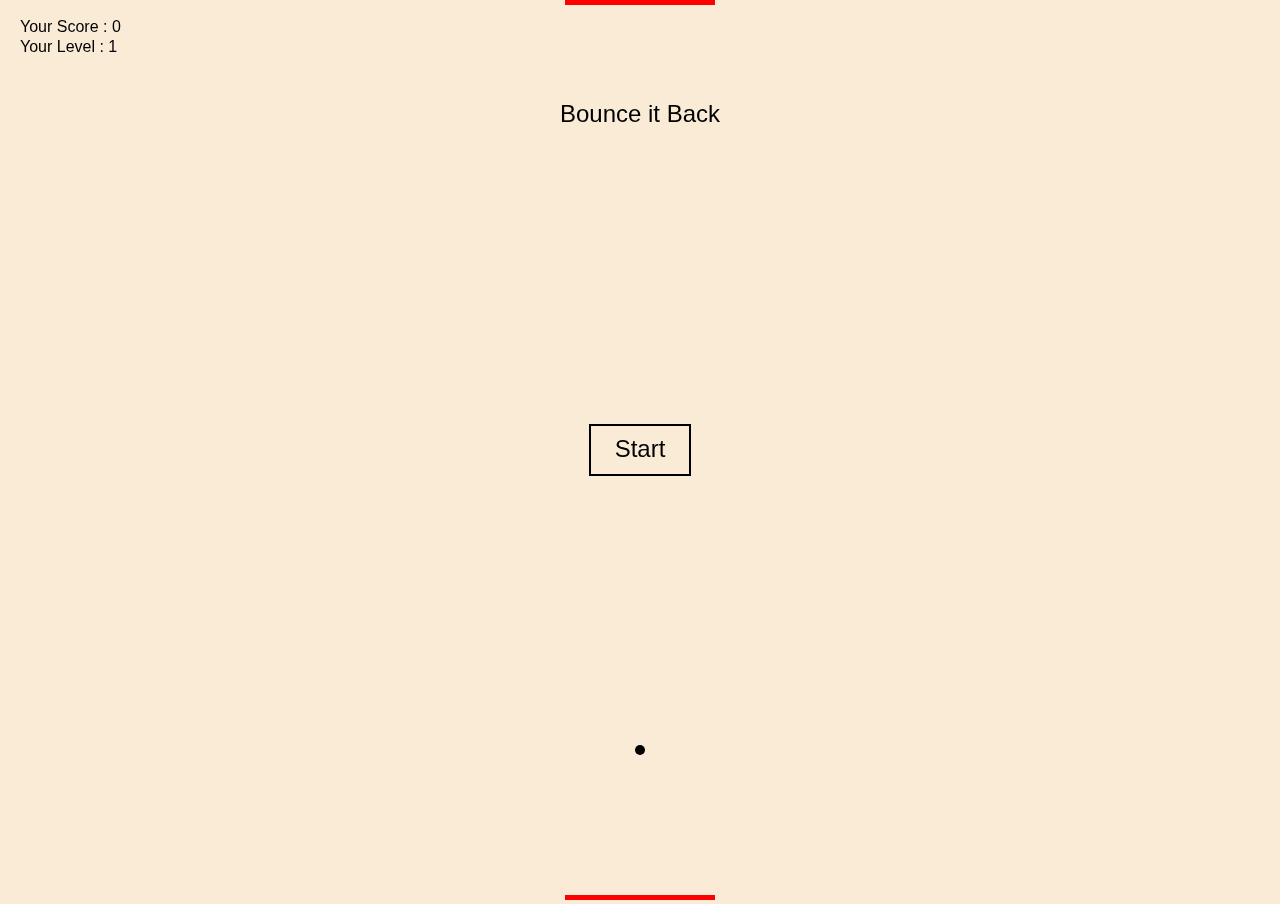
<file: games/bounce it back/index.html>
<!DOCTYPE html>
<html lang="en">
<head>
	<meta charset="UTF-8">
	<meta http-equiv="X-UA-Compatible" content="IE=edge">
	<meta name="viewport" content="width=device-width, initial-scale=1.0">
	<title>Bounce-it-back</title>
	<style>
		body {
			padding: 0; 
			margin: 0; 
			overflow: hidden;
			background-color: antiquewhite;
		}
		</style>
</head>
<body>
	<canvas id="canvas">
	</canvas>
<script defer src="js/javascript.js"></script>
</body>
</html>
</file>
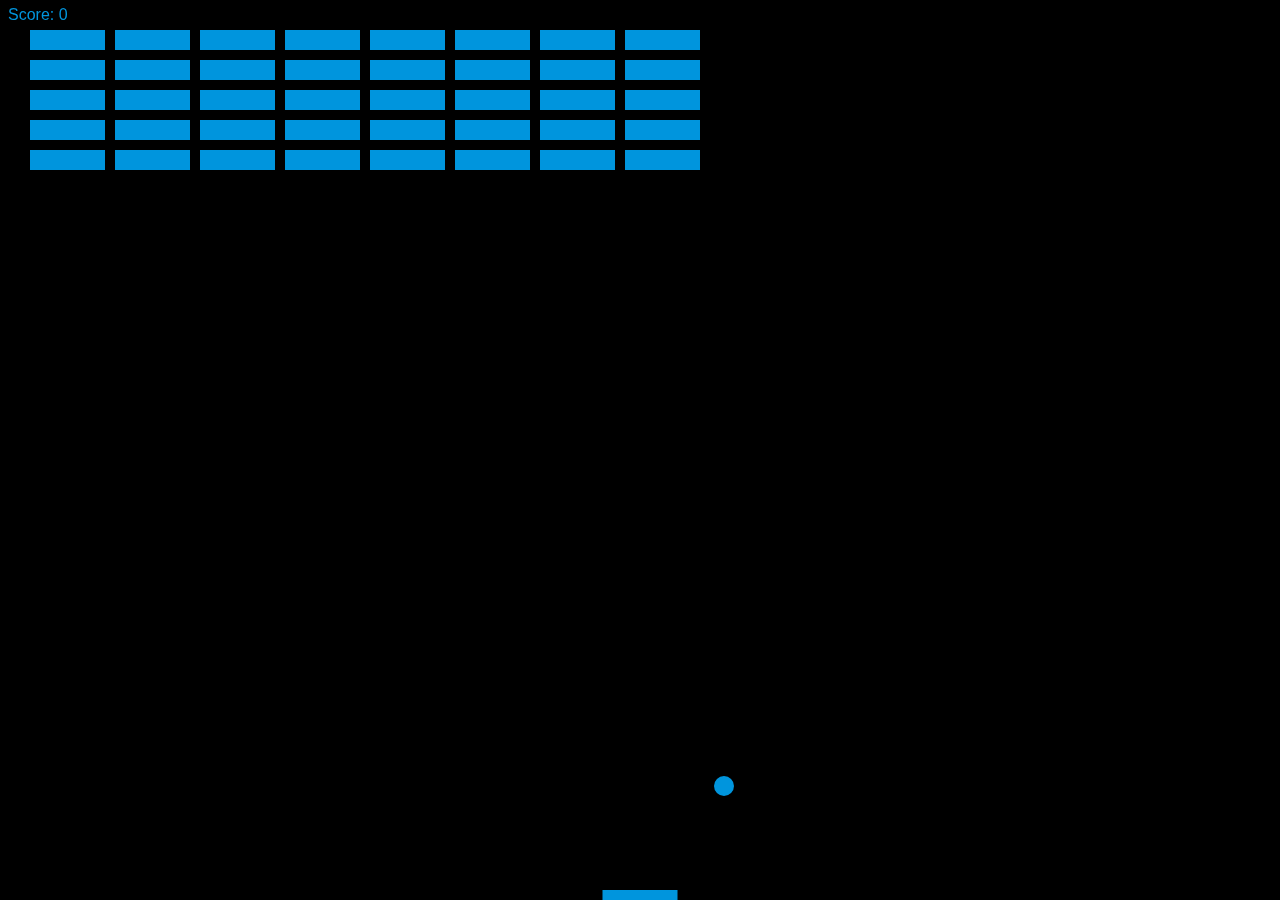
<file: games/breakout/index.html>
<!DOCTYPE html>
<html lang="en">
<head>
    <meta charset="UTF-8">
    <meta name="viewport" content="width=device-width, initial-scale=1.0">
    <title>Breakout Game</title>
    <style>
        * { margin: 0; padding: 0; }
        canvas { 
            background: #000;
            display: block;
            margin: 0 auto;
        }
        body {
            display: flex;
            justify-content: center;
            align-items: center;
            height: 100vh;
            background: #111;
        }
    </style>
</head>
<body>
    <canvas id="gameCanvas"></canvas>
    <script>
        const canvas = document.getElementById('gameCanvas');
        const ctx = canvas.getContext('2d');

        // Set canvas size to fit parent iframe
        function resizeCanvas() {
            canvas.width = window.innerWidth;
            canvas.height = window.innerHeight;
        }
        resizeCanvas();
        window.addEventListener('resize', resizeCanvas);

        // Game variables
        const paddleHeight = 10;
        const paddleWidth = 75;
        let paddleX = (canvas.width - paddleWidth) / 2;
        const ballRadius = 10;
        let x = canvas.width / 2;
        let y = canvas.height - 30;
        let dx = 2;
        let dy = -2;
        let rightPressed = false;
        let leftPressed = false;

        // Brick variables
        const brickRowCount = 5;
        const brickColumnCount = 8;
        const brickWidth = 75;
        const brickHeight = 20;
        const brickPadding = 10;
        const brickOffsetTop = 30;
        const brickOffsetLeft = 30;

        // Create bricks
        const bricks = [];
        for (let c = 0; c < brickColumnCount; c++) {
            bricks[c] = [];
            for (let r = 0; r < brickRowCount; r++) {
                bricks[c][r] = { x: 0, y: 0, status: 1 };
            }
        }

        // Score
        let score = 0;

        // Event listeners
        document.addEventListener('keydown', keyDownHandler);
        document.addEventListener('keyup', keyUpHandler);
        document.addEventListener('mousemove', mouseMoveHandler);

        function keyDownHandler(e) {
            if (e.key === 'Right' || e.key === 'ArrowRight') {
                rightPressed = true;
            } else if (e.key === 'Left' || e.key === 'ArrowLeft') {
                leftPressed = true;
            }
        }

        function keyUpHandler(e) {
            if (e.key === 'Right' || e.key === 'ArrowRight') {
                rightPressed = false;
            } else if (e.key === 'Left' || e.key === 'ArrowLeft') {
                leftPressed = false;
            }
        }

        function mouseMoveHandler(e) {
            const relativeX = e.clientX - canvas.offsetLeft;
            if (relativeX > 0 && relativeX < canvas.width) {
                paddleX = relativeX - paddleWidth / 2;
            }
        }

        function collisionDetection() {
            for (let c = 0; c < brickColumnCount; c++) {
                for (let r = 0; r < brickRowCount; r++) {
                    const b = bricks[c][r];
                    if (b.status === 1) {
                        if (x > b.x && x < b.x + brickWidth && y > b.y && y < b.y + brickHeight) {
                            dy = -dy;
                            b.status = 0;
                            score++;
                            if (score === brickRowCount * brickColumnCount) {
                                alert('YOU WIN!');
                                document.location.reload();
                            }
                        }
                    }
                }
            }
        }

        function drawBall() {
            ctx.beginPath();
            ctx.arc(x, y, ballRadius, 0, Math.PI * 2);
            ctx.fillStyle = '#0095DD';
            ctx.fill();
            ctx.closePath();
        }

        function drawPaddle() {
            ctx.beginPath();
            ctx.rect(paddleX, canvas.height - paddleHeight, paddleWidth, paddleHeight);
            ctx.fillStyle = '#0095DD';
            ctx.fill();
            ctx.closePath();
        }

        function drawBricks() {
            for (let c = 0; c < brickColumnCount; c++) {
                for (let r = 0; r < brickRowCount; r++) {
                    if (bricks[c][r].status === 1) {
                        const brickX = (c * (brickWidth + brickPadding)) + brickOffsetLeft;
                        const brickY = (r * (brickHeight + brickPadding)) + brickOffsetTop;
                        bricks[c][r].x = brickX;
                        bricks[c][r].y = brickY;
                        ctx.beginPath();
                        ctx.rect(brickX, brickY, brickWidth, brickHeight);
                        ctx.fillStyle = '#0095DD';
                        ctx.fill();
                        ctx.closePath();
                    }
                }
            }
        }

        function drawScore() {
            ctx.font = '16px Arial';
            ctx.fillStyle = '#0095DD';
            ctx.fillText('Score: ' + score, 8, 20);
        }

        function draw() {
            ctx.clearRect(0, 0, canvas.width, canvas.height);
            drawBricks();
            drawBall();
            drawPaddle();
            drawScore();
            collisionDetection();

            if (x + dx > canvas.width - ballRadius || x + dx < ballRadius) {
                dx = -dx;
            }
            if (y + dy < ballRadius) {
                dy = -dy;
            } else if (y + dy > canvas.height - ballRadius) {
                if (x > paddleX && x < paddleX + paddleWidth) {
                    dy = -dy;
                } else {
                    alert('GAME OVER');
                    document.location.reload();
                }
            }

            if (rightPressed && paddleX < canvas.width - paddleWidth) {
                paddleX += 7;
            } else if (leftPressed && paddleX > 0) {
                paddleX -= 7;
            }

            x += dx;
            y += dy;
            requestAnimationFrame(draw);
        }

        draw();
    </script>
</body>
</html>
</file>
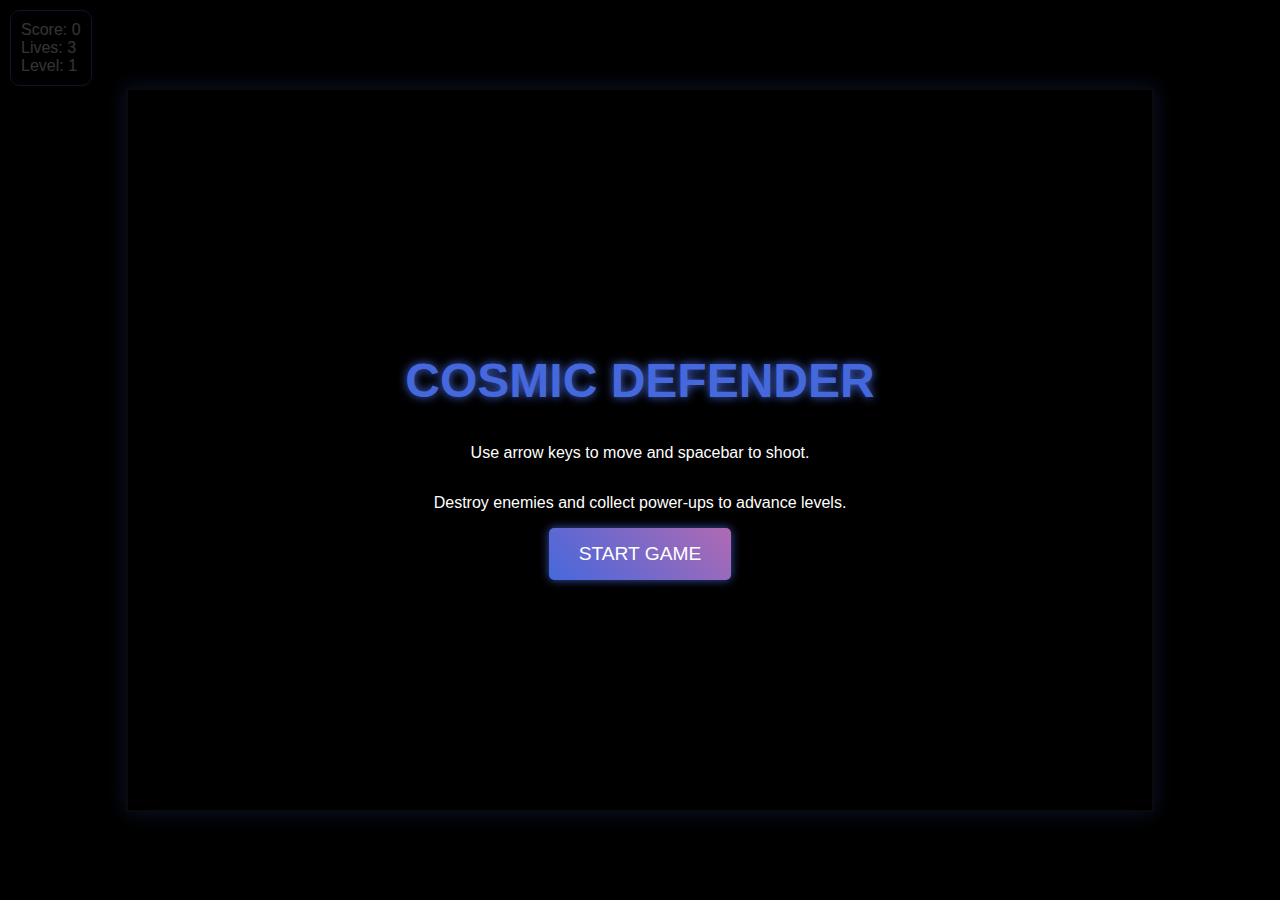
<file: games/cosmic-defender/index.html>
<!DOCTYPE html>
<html lang="en">
<head>
    <meta charset="UTF-8">
    <meta name="viewport" content="width=device-width, initial-scale=1.0">
    <title>Cosmic Defender</title>
    <style>
        body {
            margin: 0;
            padding: 0;
            overflow: hidden;
            background-color: #000;
            font-family: 'Arial', sans-serif;
            color: white;
            height: 100vh;
        }
        
        #game-container {
            position: relative;
            width: 100%;
            height: 100%;
            display: flex;
            flex-direction: column;
            align-items: center;
            justify-content: center;
        }
        
        canvas {
            display: block;
            border: 2px solid #333;
            box-shadow: 0 0 20px #4568dc;
        }
        
        #ui {
            position: absolute;
            top: 10px;
            left: 10px;
            z-index: 10;
            padding: 10px;
            background: rgba(0, 0, 0, 0.5);
            border-radius: 10px;
            border: 1px solid #4568dc;
        }
        
        #game-over, #start-screen {
            position: absolute;
            top: 0;
            left: 0;
            width: 100%;
            height: 100%;
            display: flex;
            flex-direction: column;
            align-items: center;
            justify-content: center;
            background: rgba(0, 0, 0, 0.8);
            z-index: 100;
        }
        
        #game-over {
            display: none;
        }
        
        h1 {
            font-size: 3em;
            color: #4568dc;
            text-shadow: 0 0 10px #4568dc;
            margin-bottom: 20px;
        }
        
        button {
            background: linear-gradient(45deg, #4568dc, #b06ab3);
            border: none;
            color: white;
            padding: 15px 30px;
            font-size: 1.2em;
            border-radius: 5px;
            cursor: pointer;
            box-shadow: 0 0 10px rgba(69, 104, 220, 0.8);
            transition: all 0.3s ease;
        }
        
        button:hover {
            transform: scale(1.1);
            box-shadow: 0 0 20px rgba(69, 104, 220, 1);
        }
        
        .score {
            font-size: 1.5em;
            margin: 20px 0;
        }
    </style>
</head>
<body>
    <div id="game-container">
        <div id="ui">
            <div>Score: <span id="score">0</span></div>
            <div>Lives: <span id="lives">3</span></div>
            <div>Level: <span id="level">1</span></div>
        </div>
        
        <canvas id="game-canvas"></canvas>
        
        <div id="start-screen">
            <h1>COSMIC DEFENDER</h1>
            <p>Use arrow keys to move and spacebar to shoot.</p>
            <p>Destroy enemies and collect power-ups to advance levels.</p>
            <button id="start-button">START GAME</button>
        </div>
        
        <div id="game-over">
            <h1>GAME OVER</h1>
            <div class="score">Final Score: <span id="final-score">0</span></div>
            <button id="restart-button">PLAY AGAIN</button>
        </div>
    </div>

    <script>
        // Game variables
        let canvas, ctx, gameLoop;
        let score = 0;
        let lives = 3;
        let level = 1;
        
        // Game state
        let gameRunning = false;
        
        // Player
        const player = {
            x: 0,
            y: 0,
            width: 50,
            height: 50,
            speed: 5,
            color: '#4568dc',
            bullets: [],
            lastShot: 0,
            shotDelay: 250, // milliseconds
            powerLevel: 1
        };
        
        // Enemies
        let enemies = [];
        const enemyTypes = [
            { color: '#ff4b2b', width: 40, height: 40, speed: 2, points: 10, health: 1 },
            { color: '#ff9f43', width: 50, height: 50, speed: 1.5, points: 20, health: 2 },
            { color: '#ee5253', width: 60, height: 60, speed: 1, points: 30, health: 3 }
        ];
        
        // Power-ups
        let powerUps = [];
        const powerUpTypes = [
            { type: 'speed', color: '#2ed573', effect: () => { player.speed += 1; } },
            { type: 'power', color: '#ffa502', effect: () => { player.powerLevel = Math.min(player.powerLevel + 1, 3); } },
            { type: 'life', color: '#ff6b81', effect: () => { lives++; document.getElementById('lives').textContent = lives; } }
        ];
        
        // Stars for background
        let stars = [];
        
        // Keyboard state
        const keys = {};
        
        // Event listeners
        document.getElementById('start-button').addEventListener('click', startGame);
        document.getElementById('restart-button').addEventListener('click', startGame);
        
        window.addEventListener('keydown', e => {
            keys[e.key] = true;
            
            // Prevent scrolling with arrow keys
            if(['ArrowUp', 'ArrowDown', 'ArrowLeft', 'ArrowRight', ' '].includes(e.key)) {
                e.preventDefault();
            }
        });
        
        window.addEventListener('keyup', e => {
            keys[e.key] = false;
        });
        
        // Initialize the game
        function init() {
            // Get canvas and context
            canvas = document.getElementById('game-canvas');
            ctx = canvas.getContext('2d');
            
            // Set canvas size
            resizeCanvas();
            window.addEventListener('resize', resizeCanvas);
            
            // Initialize stars
            createStars();
        }
        
        function resizeCanvas() {
            canvas.width = window.innerWidth * 0.8;
            canvas.height = window.innerHeight * 0.8;
            
            // Update player position on resize
            player.x = canvas.width / 2 - player.width / 2;
            player.y = canvas.height - player.height - 20;
        }
        
        function createStars() {
            stars = [];
            for (let i = 0; i < 100; i++) {
                stars.push({
                    x: Math.random() * canvas.width,
                    y: Math.random() * canvas.height,
                    size: Math.random() * 2 + 1,
                    speed: Math.random() * 2 + 0.5
                });
            }
        }
        
        function startGame() {
            // Reset game state
            score = 0;
            lives = 3;
            level = 1;
            player.powerLevel = 1;
            player.speed = 5;
            player.bullets = [];
            enemies = [];
            powerUps = [];
            
            // Update UI
            document.getElementById('score').textContent = score;
            document.getElementById('lives').textContent = lives;
            document.getElementById('level').textContent = level;
            
            // Hide screens
            document.getElementById('start-screen').style.display = 'none';
            document.getElementById('game-over').style.display = 'none';
            
            // Start the game
            gameRunning = true;
            
            // Generate initial enemies
            generateEnemies();
            
            // Start the game loop
            if (gameLoop) cancelAnimationFrame(gameLoop);
            gameLoop = requestAnimationFrame(update);
        }
        
        function generateEnemies() {
            const enemyCount = 5 + level * 2;
            const rows = Math.min(3, Math.ceil(level / 2));
            
            for (let row = 0; row < rows; row++) {
                const enemyType = enemyTypes[Math.min(row, enemyTypes.length - 1)];
                const enemiesPerRow = Math.ceil(enemyCount / rows);
                
                for (let i = 0; i < enemiesPerRow; i++) {
                    enemies.push({
                        x: (canvas.width / enemiesPerRow) * i + (canvas.width / enemiesPerRow - enemyType.width) / 2,
                        y: row * 70 + 50,
                        width: enemyType.width,
                        height: enemyType.height,
                        speed: enemyType.speed * (1 + level * 0.1),
                        color: enemyType.color,
                        points: enemyType.points,
                        health: enemyType.health,
                        direction: 1, // 1 for right, -1 for left
                        shootChance: 0.001 * level
                    });
                }
            }
        }
        
        function update() {
            if (!gameRunning) return;
            
            // Clear canvas
            ctx.fillStyle = '#000';
            ctx.fillRect(0, 0, canvas.width, canvas.height);
            
            // Update and draw stars
            updateStars();
            
            // Handle player input
            if (keys['ArrowLeft'] && player.x > 0) {
                player.x -= player.speed;
            }
            if (keys['ArrowRight'] && player.x < canvas.width - player.width) {
                player.x += player.speed;
            }
            if (keys[' '] && Date.now() - player.lastShot > player.shotDelay) {
                fireBullet();
                player.lastShot = Date.now();
            }
            
            // Update and draw player
            drawPlayer();
            
            // Update and draw bullets
            updateBullets();
            
            // Update and draw enemies
            updateEnemies();
            
            // Update and draw power-ups
            updatePowerUps();
            
            // Check for level completion
            if (enemies.length === 0) {
                level++;
                document.getElementById('level').textContent = level;
                generateEnemies();
            }
            
            // Continue the game loop
            gameLoop = requestAnimationFrame(update);
        }
        
        function updateStars() {
            ctx.fillStyle = '#fff';
            stars.forEach(star => {
                // Draw star
                ctx.globalAlpha = Math.random() * 0.5 + 0.5;
                ctx.beginPath();
                ctx.arc(star.x, star.y, star.size, 0, Math.PI * 2);
                ctx.fill();
                
                // Move star
                star.y += star.speed;
                
                // Reset star if it moves off screen
                if (star.y > canvas.height) {
                    star.y = 0;
                    star.x = Math.random() * canvas.width;
                }
            });
            ctx.globalAlpha = 1;
        }
        
        function drawPlayer() {
            // Draw ship body
            ctx.fillStyle = player.color;
            ctx.beginPath();
            ctx.moveTo(player.x + player.width / 2, player.y);
            ctx.lineTo(player.x + player.width, player.y + player.height);
            ctx.lineTo(player.x, player.y + player.height);
            ctx.closePath();
            ctx.fill();
            
            // Draw engine glow
            ctx.fillStyle = '#ff4b2b';
            ctx.beginPath();
            ctx.moveTo(player.x + player.width / 3, player.y + player.height);
            ctx.lineTo(player.x + player.width / 2, player.y + player.height + 15);
            ctx.lineTo(player.x + player.width * 2/3, player.y + player.height);
            ctx.closePath();
            ctx.fill();
            
            // Draw shield if power level > 1
            if (player.powerLevel > 1) {
                ctx.strokeStyle = '#4568dc';
                ctx.lineWidth = 3;
                ctx.globalAlpha = 0.5;
                ctx.beginPath();
                ctx.arc(player.x + player.width / 2, player.y + player.height / 2, player.width / 2 + 10, 0, Math.PI * 2);
                ctx.stroke();
                ctx.globalAlpha = 1;
            }
        }
        
        function fireBullet() {
            // Basic shot
            player.bullets.push({
                x: player.x + player.width / 2 - 2,
                y: player.y,
                width: 4,
                height: 10,
                speed: 10,
                color: '#4568dc'
            });
            
            // Add side shots based on power level
            if (player.powerLevel >= 2) {
                player.bullets.push({
                    x: player.x + 10,
                    y: player.y + 20,
                    width: 4,
                    height: 10,
                    speed: 10,
                    color: '#4568dc'
                });
                
                player.bullets.push({
                    x: player.x + player.width - 14,
                    y: player.y + 20,
                    width: 4,
                    height: 10,
                    speed: 10,
                    color: '#4568dc'
                });
            }
            
            // Add diagonal shots at highest power level
            if (player.powerLevel >= 3) {
                player.bullets.push({
                    x: player.x,
                    y: player.y + 10,
                    width: 4,
                    height: 10,
                    speed: 9,
                    speedX: -1.5,
                    color: '#4568dc'
                });
                
                player.bullets.push({
                    x: player.x + player.width - 4,
                    y: player.y + 10,
                    width: 4,
                    height: 10,
                    speed: 9,
                    speedX: 1.5,
                    color: '#4568dc'
                });
            }
        }
        
        function updateBullets() {
            const remainingBullets = [];
            
            for (let i = 0; i < player.bullets.length; i++) {
                const bullet = player.bullets[i];
                
                // Move bullet
                bullet.y -= bullet.speed;
                if (bullet.speedX) {
                    bullet.x += bullet.speedX;
                }
                
                // Remove bullet if it goes off screen
                if (bullet.y < -bullet.height) {
                    continue;
                }
                
                // Draw bullet
                ctx.fillStyle = bullet.color;
                ctx.fillRect(bullet.x, bullet.y, bullet.width, bullet.height);
                
                // Check for collision with enemies
                for (let j = 0; j < enemies.length; j++) {
                    const enemy = enemies[j];
                    
                    if (
                        bullet.x < enemy.x + enemy.width &&
                        bullet.x + bullet.width > enemy.x &&
                        bullet.y < enemy.y + enemy.height &&
                        bullet.y + bullet.height > enemy.y
                    ) {
                        // Bullet hit enemy
                        enemy.health--;
                        
                        if (enemy.health <= 0) {
                            // Enemy destroyed
                            enemies.splice(j, j);
                            
                            // Add score
                            score += enemy.points;
                            document.getElementById('score').textContent = score;
                            
                            // Chance to spawn power-up
                            if (Math.random() < 0.2) {
                                const powerUpType = powerUpTypes[Math.floor(Math.random() * powerUpTypes.length)];
                                powerUps.push({
                                    x: enemy.x + enemy.width / 2 - 15,
                                    y: enemy.y,
                                    width: 30,
                                    height: 30,
                                    speed: 2,
                                    color: powerUpType.color,
                                    effect: powerUpType.effect
                                });
                            }
                        }
                        
                        // Remove bullet
                        continue;
                    }
                }
                
                // Keep bullet for next frame
                remainingBullets.push(bullet);
            }
            
            player.bullets = remainingBullets;
        }
        
        function updateEnemies() {
            let needToChangeDirection = false;
            
            // Check if any enemy needs to change direction
            for (let i = 0; i < enemies.length; i++) {
                const enemy = enemies[i];
                
                if (
                    (enemy.direction === 1 && enemy.x + enemy.width + enemy.speed > canvas.width) ||
                    (enemy.direction === -1 && enemy.x - enemy.speed < 0)
                ) {
                    needToChangeDirection = true;
                    break;
                }
            }
            
            // Update enemies
            for (let i = 0; i < enemies.length; i++) {
                const enemy = enemies[i];
                
                // Move enemy horizontally
                enemy.x += enemy.speed * enemy.direction;
                
                // Move enemy down and change direction if needed
                if (needToChangeDirection) {
                    enemy.y += 20;
                    enemy.direction *= -1;
                }
                
                // Draw enemy
                ctx.fillStyle = enemy.color;
                ctx.fillRect(enemy.x, enemy.y, enemy.width, enemy.height);
                
                // Random chance for enemy to shoot
                if (Math.random() < enemy.shootChance) {
                    const bulletSpeed = 3 + level * 0.5;
                    
                    // Enemy bullet
                    const bullet = {
                        x: enemy.x + enemy.width / 2 - 2,
                        y: enemy.y + enemy.height,
                        width: 4,
                        height: 10,
                        speed: bulletSpeed,
                        color: enemy.color,
                        isEnemyBullet: true
                    };
                    
                    player.bullets.push(bullet);
                }
                
                // Check for collision with player
                if (
                    enemy.x < player.x + player.width &&
                    enemy.x + enemy.width > player.x &&
                    enemy.y < player.y + player.height &&
                    enemy.y + enemy.height > player.y
                ) {
                    // Enemy hit player
                    playerHit();
                    enemies.splice(i, 1);
                    i--;
                    continue;
                }
                
                // Check if enemy reached the bottom
                if (enemy.y + enemy.height > canvas.height) {
                    // Game over if enemy reaches bottom
                    gameOver();
                    return;
                }
            }
            
            // Update enemy bullets
            for (let i = 0; i < player.bullets.length; i++) {
                const bullet = player.bullets[i];
                
                if (bullet.isEnemyBullet) {
                    // Move enemy bullet down
                    bullet.y += bullet.speed;
                    
                    // Check for collision with player
                    if (
                        bullet.x < player.x + player.width &&
                        bullet.x + bullet.width > player.x &&
                        bullet.y < player.y + player.height &&
                        bullet.y + bullet.height > player.y
                    ) {
                        // Bullet hit player
                        playerHit();
                        player.bullets.splice(i, 1);
                        i--;
                        continue;
                    }
                    
                    // Remove bullet if it goes off screen
                    if (bullet.y > canvas.height) {
                        player.bullets.splice(i, 1);
                        i--;
                        continue;
                    }
                }
            }
        }
        
        function updatePowerUps() {
            for (let i = 0; i < powerUps.length; i++) {
                const powerUp = powerUps[i];
                
                // Move power-up down
                powerUp.y += powerUp.speed;
                
                // Remove power-up if it goes off screen
                if (powerUp.y > canvas.height) {
                    powerUps.splice(i, 1);
                    i--;
                    continue;
                }
                
                // Draw power-up
                ctx.fillStyle = powerUp.color;
                ctx.beginPath();
                ctx.arc(powerUp.x + powerUp.width / 2, powerUp.y + powerUp.height / 2, powerUp.width / 2, 0, Math.PI * 2);
                ctx.fill();
                
                // Add glow effect
                ctx.strokeStyle = powerUp.color;
                ctx.lineWidth = 2;
                ctx.globalAlpha = 0.5;
                ctx.beginPath();
                ctx.arc(powerUp.x + powerUp.width / 2, powerUp.y + powerUp.height / 2, powerUp.width / 2 + 5, 0, Math.PI * 2);
                ctx.stroke();
                ctx.globalAlpha = 1;
                
                // Check for collision with player
                if (
                    powerUp.x < player.x + player.width &&
                    powerUp.x + powerUp.width > player.x &&
                    powerUp.y < player.y + player.height &&
                    powerUp.y + powerUp.height > player.y
                ) {
                    // Player collected power-up
                    powerUp.effect();
                    
                    // Remove power-up
                    powerUps.splice(i, 1);
                    i--;
                }
            }
        }
        
        function playerHit() {
            // Reduce player lives if power level is 1, otherwise reduce power level
            if (player.powerLevel > 1) {
                player.powerLevel--;
            } else {
                lives--;
                document.getElementById('lives').textContent = lives;
                
                if (lives <= 0) {
                    gameOver();
                }
            }
        }
        
        function gameOver() {
            gameRunning = false;
            document.getElementById('final-score').textContent = score;
            document.getElementById('game-over').style.display = 'flex';
        }
        
        // Initialize the game
        window.onload = init;
    </script>
</body>
</html>
</file>
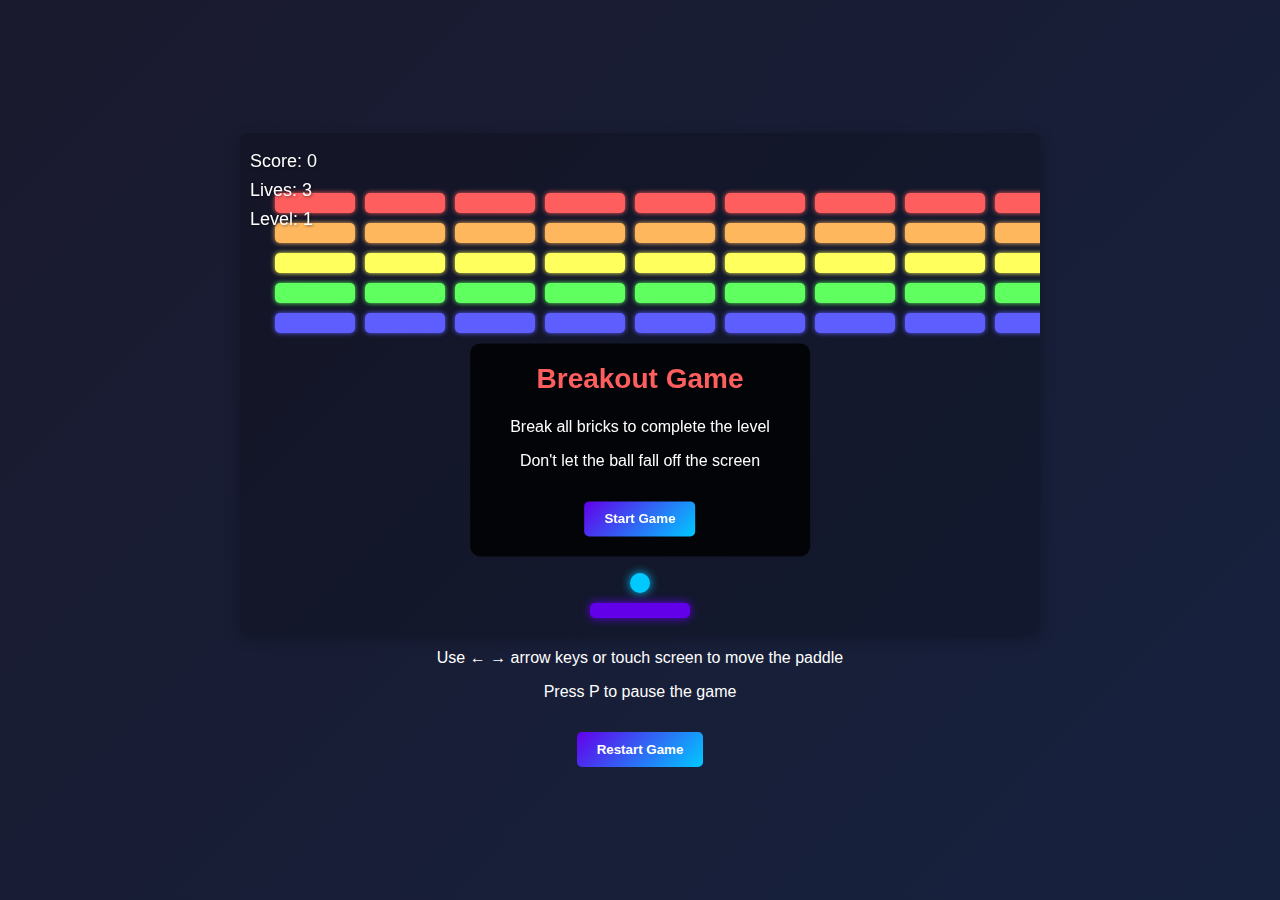
<file: games/breakout.html>
<!DOCTYPE html>
<html lang="en">
<head>
    <meta charset="UTF-8">
    <meta name="viewport" content="width=device-width, initial-scale=1.0">
    <title>Breakout Game</title>
    <link rel="stylesheet" href="breakout.css">
    <script>
        // Verify path
        if (!window.location.pathname.includes('/games/')) {
            console.error('Game file is not in the correct directory');
        }
    </script>
</head>
<body>
    <div class="game-container">
        <div class="game-ui">
            <div class="game-score">Score: <span id="scoreValue">0</span></div>
            <div class="game-lives">Lives: <span id="livesValue">3</span></div>
            <div class="game-level">Level: <span id="levelValue">1</span></div>
        </div>
        
        <canvas id="breakoutCanvas"></canvas>
        
        <div class="controls">
            <p>Use ← → arrow keys or touch screen to move the paddle</p>
            <p>Press P to pause the game</p>
            <button id="restartBtn" class="btn">Restart Game</button>
        </div>
        
        <div id="gameStart" class="game-start">
            <h2>Breakout Game</h2>
            <p>Break all bricks to complete the level</p>
            <p>Don't let the ball fall off the screen</p>
            <button id="startBtn" class="btn">Start Game</button>
        </div>
        
        <div id="gameOver" class="game-over">
            <h2>Game Over</h2>
            <p>Your score: <span id="finalScore">0</span></p>
            <button id="restartBtnGameOver" class="btn">Play Again</button>
        </div>
        
        <div id="levelComplete" class="level-complete">
            <h2>Level Complete!</h2>
            <p>Your score: <span id="levelScore">0</span></p>
            <p>Next Level: <span id="nextLevel">2</span></p>
            <button id="nextLevelBtn" class="btn">Next Level</button>
        </div>
    </div>
    
    <script src="breakout.js"></script>
</body>
</html>
</file>
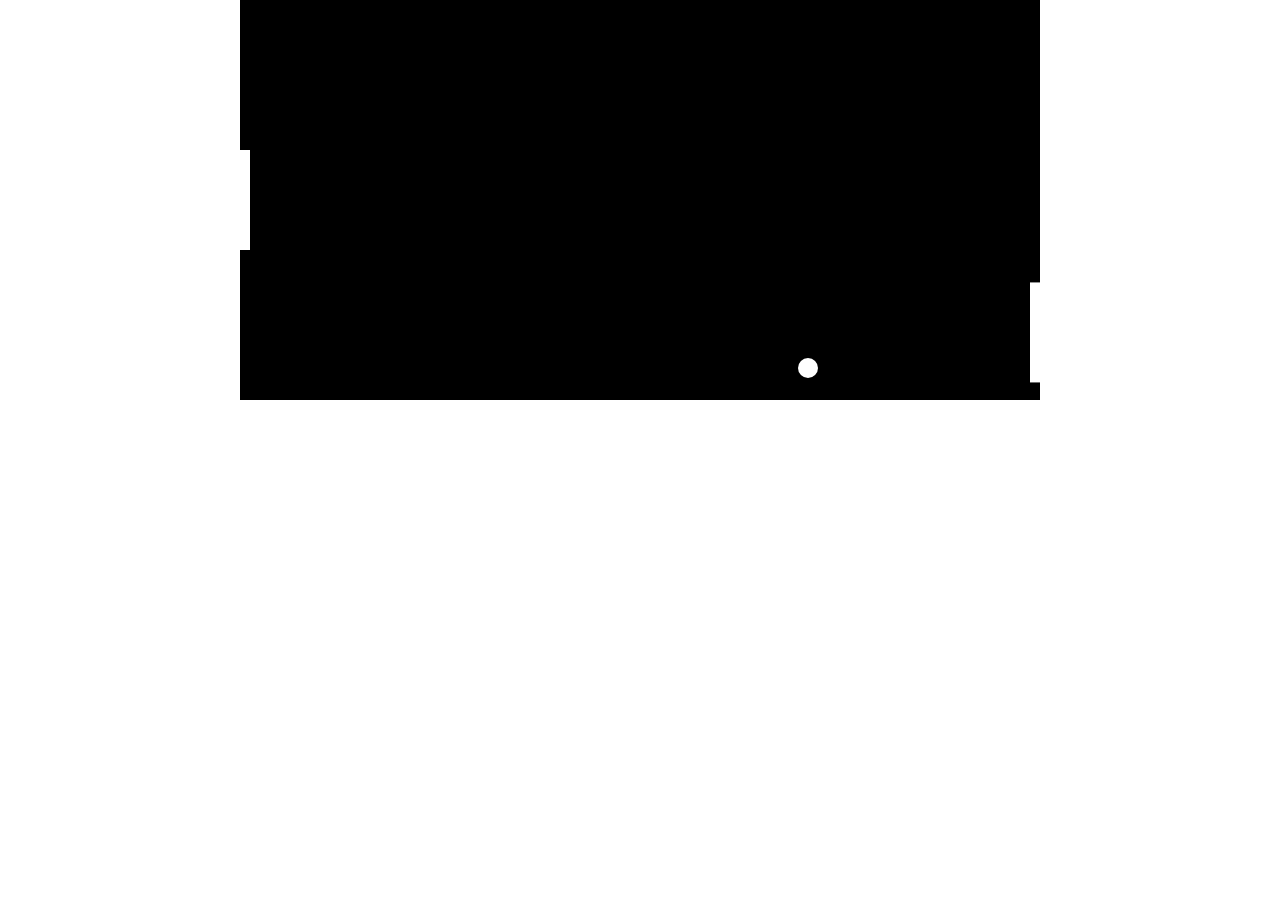
<file: games/pong.html>
<!DOCTYPE html>
<html lang="en">
<head>
    <meta charset="UTF-8">
    <meta name="viewport" content="width=device-width, initial-scale=1.0">
    <title>Pong Game</title>
    <style>
        body { margin: 0; overflow: hidden; }
        canvas { background: #000; display: block; margin: auto; }
    </style>
</head>
<body>
    <canvas id="pongCanvas"></canvas>
    <script>
        const canvas = document.getElementById('pongCanvas');
        const context = canvas.getContext('2d');
        canvas.width = 800;
        canvas.height = 400;

        const paddleWidth = 10, paddleHeight = 100;
        const ballSize = 10;
        let playerY = canvas.height / 2 - paddleHeight / 2;
        let aiY = canvas.height / 2 - paddleHeight / 2;
        let ballX = canvas.width / 2, ballY = canvas.height / 2;
        let ballSpeedX = 4, ballSpeedY = 4;

        function drawRect(x, y, width, height, color) {
            context.fillStyle = color;
            context.fillRect(x, y, width, height);
        }

        function drawCircle(x, y, radius, color) {
            context.fillStyle = color;
            context.beginPath();
            context.arc(x, y, radius, 0, Math.PI * 2);
            context.fill();
        }

        function draw() {
            drawRect(0, 0, canvas.width, canvas.height, '#000');
            drawRect(0, playerY, paddleWidth, paddleHeight, '#fff');
            drawRect(canvas.width - paddleWidth, aiY, paddleWidth, paddleHeight, '#fff');
            drawCircle(ballX, ballY, ballSize, '#fff');
        }

        function update() {
            ballX += ballSpeedX;
            ballY += ballSpeedY;

            if (ballY + ballSize > canvas.height || ballY - ballSize < 0) {
                ballSpeedY = -ballSpeedY;
            }

            if (ballX - ballSize < 0) {
                if (ballY > playerY && ballY < playerY + paddleHeight) {
                    ballSpeedX = -ballSpeedX;
                } else {
                    resetBall();
                }
            }

            if (ballX + ballSize > canvas.width) {
                if (ballY > aiY && ballY < aiY + paddleHeight) {
                    ballSpeedX = -ballSpeedX;
                } else {
                    resetBall();
                }
            }

            aiY += (ballY - (aiY + paddleHeight / 2)) * 0.1;
        }

        function resetBall() {
            ballX = canvas.width / 2;
            ballY = canvas.height / 2;
            ballSpeedX = -ballSpeedX;
        }

        function gameLoop() {
            update();
            draw();
            requestAnimationFrame(gameLoop);
        }

        canvas.addEventListener('mousemove', (event) => {
            const rect = canvas.getBoundingClientRect();
            playerY = event.clientY - rect.top - paddleHeight / 2;
        });

        gameLoop();
    </script>
</body>
</html>
</file>
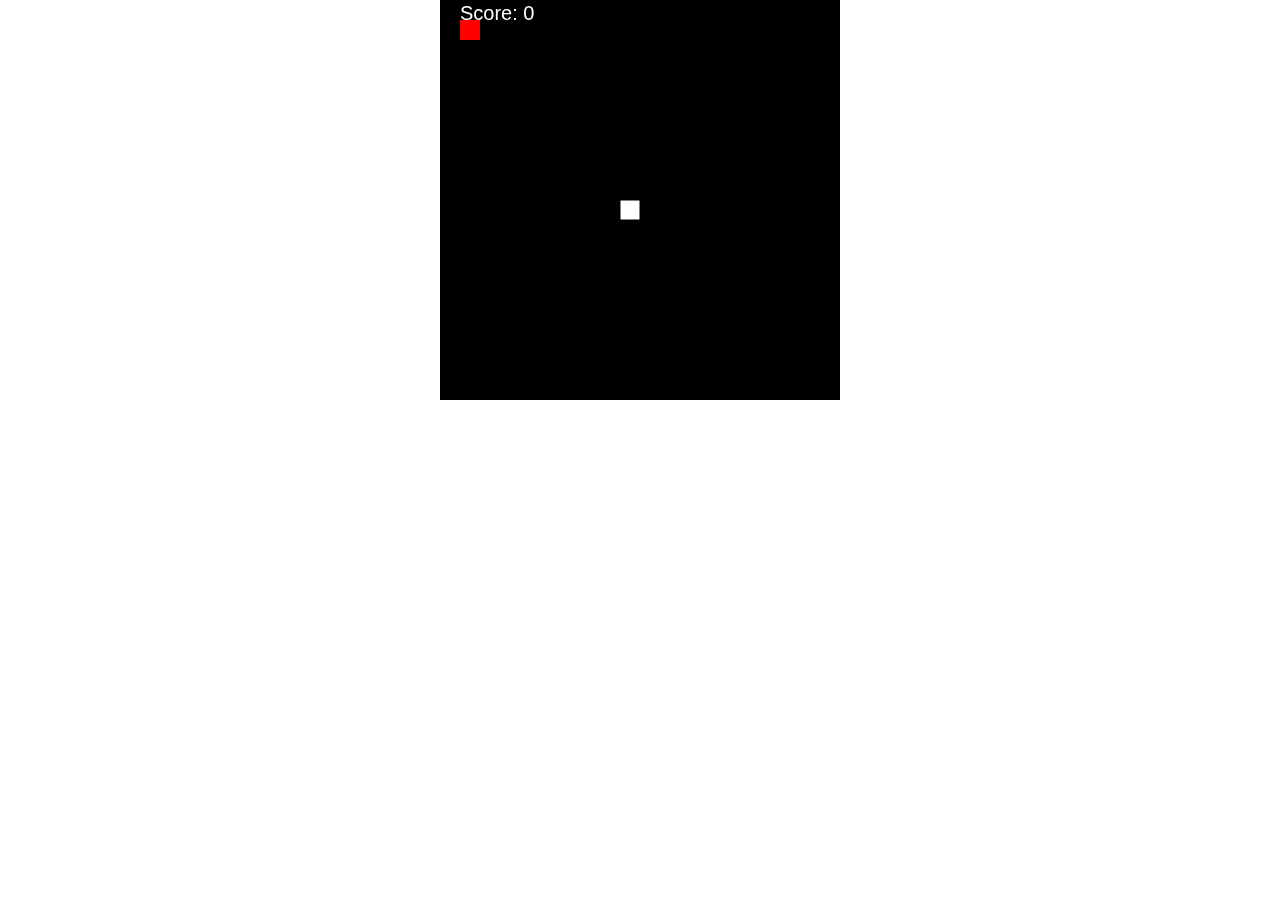
<file: games/snake.html>
<!DOCTYPE html>
<html lang="en">
<head>
    <meta charset="UTF-8">
    <meta name="viewport" content="width=device-width, initial-scale=1.0">
    <title>Snake Game</title>
    <style>
        body { margin: 0; overflow: hidden; }
        canvas { background: #000; display: block; margin: auto; }
    </style>
</head>
<body>
    <canvas id="snakeCanvas"></canvas>
    <script>
        const canvas = document.getElementById('snakeCanvas');
        const context = canvas.getContext('2d');
        canvas.width = 400;
        canvas.height = 400;

        const box = 20;
        let snake = [];
        snake[0] = { x: 9 * box, y: 10 * box };

        let food = {
            x: Math.floor(Math.random() * 19 + 1) * box,
            y: Math.floor(Math.random() * 19 + 1) * box
        };

        let score = 0;
        let d;

        document.addEventListener('keydown', direction);

        function direction(event) {
            if (event.keyCode == 37 && d != 'RIGHT') {
                d = 'LEFT';
            } else if (event.keyCode == 38 && d != 'DOWN') {
                d = 'UP';
            } else if (event.keyCode == 39 && d != 'LEFT') {
                d = 'RIGHT';
            } else if (event.keyCode == 40 && d != 'UP') {
                d = 'DOWN';
            }
        }

        function collision(head, array) {
            for (let i = 0; i < array.length; i++) {
                if (head.x == array[i].x && head.y == array[i].y) {
                    return true;
                }
            }
            return false;
        }

        function draw() {
            context.fillStyle = '#000';
            context.fillRect(0, 0, canvas.width, canvas.height);

            for (let i = 0; i < snake.length; i++) {
                context.fillStyle = (i == 0) ? '#fff' : '#00ff00';
                context.fillRect(snake[i].x, snake[i].y, box, box);
                context.strokeStyle = '#000';
                context.strokeRect(snake[i].x, snake[i].y, box, box);
            }

            context.fillStyle = '#ff0000';
            context.fillRect(food.x, food.y, box, box);

            let snakeX = snake[0].x;
            let snakeY = snake[0].y;

            if (d == 'LEFT') snakeX -= box;
            if (d == 'UP') snakeY -= box;
            if (d == 'RIGHT') snakeX += box;
            if (d == 'DOWN') snakeY += box;

            if (snakeX == food.x && snakeY == food.y) {
                score++;
                food = {
                    x: Math.floor(Math.random() * 19 + 1) * box,
                    y: Math.floor(Math.random() * 19 + 1) * box
                };
            } else {
                snake.pop();
            }

            let newHead = {
                x: snakeX,
                y: snakeY
            };

            if (snakeX < 0 || snakeY < 0 || snakeX >= canvas.width || snakeY >= canvas.height || collision(newHead, snake)) {
                clearInterval(game);
            }

            snake.unshift(newHead);

            context.fillStyle = '#fff';
            context.font = '20px Arial';
            context.fillText('Score: ' + score, box, box);
        }

        let game = setInterval(draw, 100);
    </script>
</body>
</html>
</file>
<file: games/breakout.css>
body {
    margin: 0;
    padding: 0;
    display: flex;
    justify-content: center;
    align-items: center;
    min-height: 100vh;
    background: linear-gradient(135deg, #1a1a2e, #16213e);
    font-family: Arial, sans-serif;
    overflow: hidden;
}

.game-container {
    position: relative;
    width: 800px;
    max-width: 100%;
    margin: 0 auto;
}

canvas {
    display: block;
    background-color: rgba(0, 0, 0, 0.2);
    border-radius: 8px;
    box-shadow: 0 5px 15px rgba(0, 0, 0, 0.3);
}

.game-ui {
    position: absolute;
    top: 10px;
    left: 10px;
    color: white;
    font-size: 18px;
    text-shadow: 1px 1px 3px rgba(0, 0, 0, 0.5);
    z-index: 10;
}

.game-score, .game-lives {
    margin: 8px 0;
}

.controls {
    text-align: center;
    margin-top: 15px;
    color: white;
}

.game-over, .level-complete, .game-start {
    position: absolute;
    top: 50%;
    left: 50%;
    transform: translate(-50%, -50%);
    background: rgba(0, 0, 0, 0.8);
    padding: 20px 40px;
    border-radius: 10px;
    color: white;
    text-align: center;
    z-index: 100;
    display: none;
}

.game-over h2, .level-complete h2, .game-start h2 {
    margin-top: 0;
    font-size: 28px;
    color: #ff5e5e;
}

.level-complete h2 {
    color: #5eff5e;
}

.btn {
    background: linear-gradient(135deg, #6200ea, #00c9ff);
    border: none;
    color: white;
    padding: 10px 20px;
    margin-top: 15px;
    border-radius: 5px;
    cursor: pointer;
    font-weight: bold;
    transition: all 0.3s ease;
}

.btn:hover {
    transform: translateY(-2px);
    box-shadow: 0 5px 10px rgba(0, 0, 0, 0.2);
}

@media (max-width: 768px) {
    .game-container {
        width: 100%;
        padding: 0 10px;
    }
    
    canvas {
        width: 100%;
        height: auto;
    }
    
    .controls {
        font-size: 14px;
    }
}
</file>
